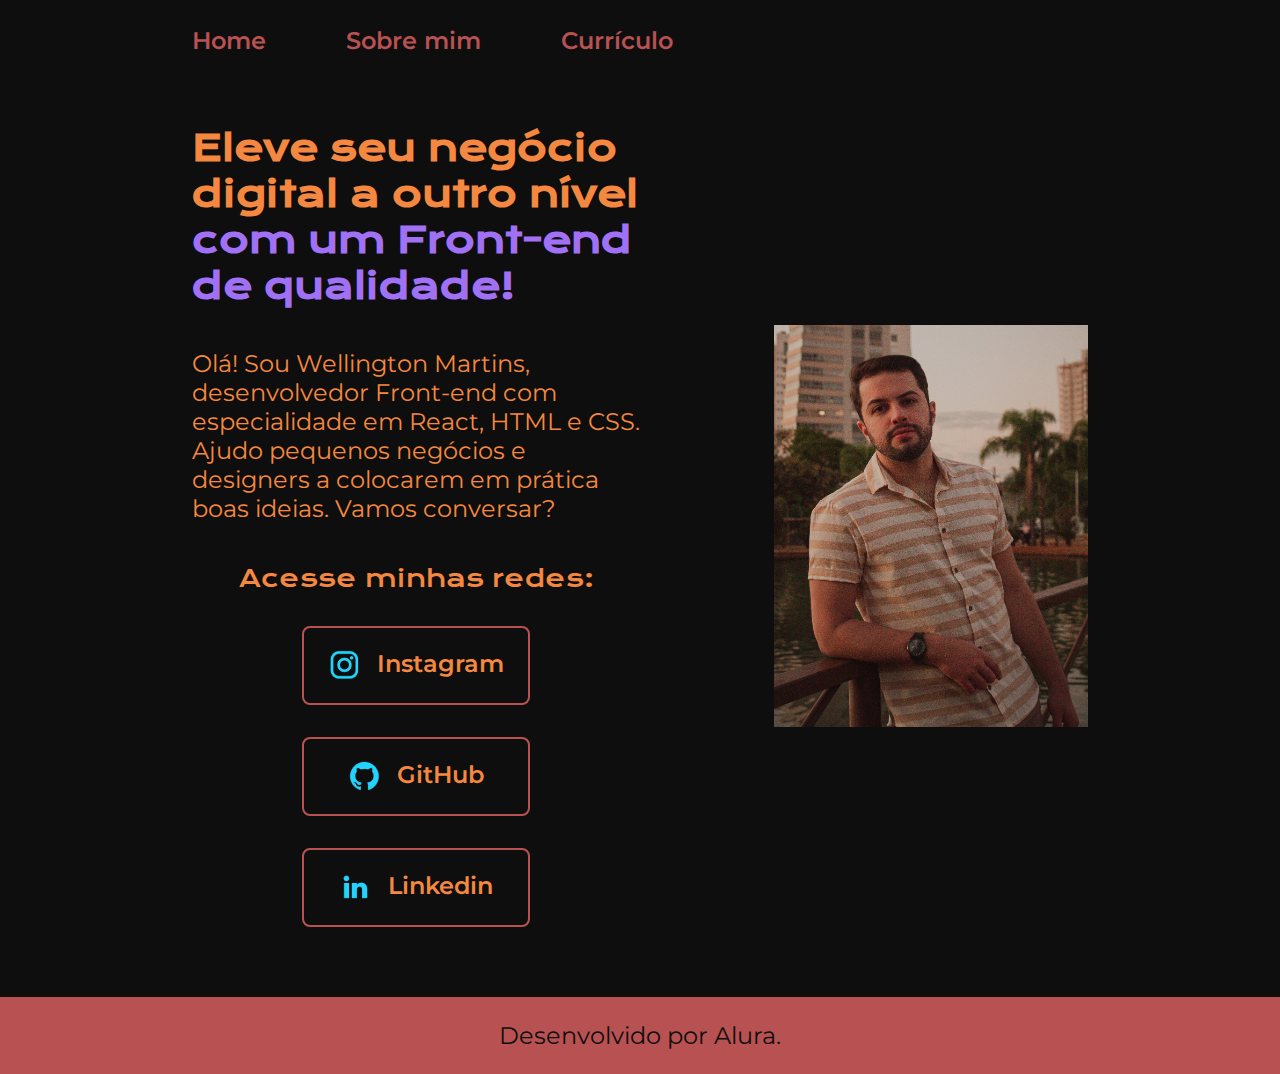
<file: index.html>
<!DOCTYPE html>
<html lang="pt-br">
<head>
    <meta charset="UTF-8">
    <meta http-equiv="X-UA-Compatible" content="IE=edge">
    <meta name="viewport" content="width=device-width, initial-scale=1.0">
    <title>Portfolio</title>
    <link rel="stylesheet" href="./styles/style.css">
</head>
<body>
    <header class="cabecalho">
        <nav class="cabecalho__menu">
            <a class="cabecalho__menu__link" href="index.html">Home</a>
            <a class="cabecalho__menu__link" href="about.html">Sobre mim</a>
            <a class="cabecalho__menu__link" href="curriculum.html">Currículo</a>
        </nav>
    </header>
    <main class="apresentacao">
        <section class="apresentacao__conteudo">
            <h1 class="apresentacao__conteudo__titulo">Eleve seu negócio digital a outro nível <strong class="titulo-destaque"> com um Front-end de qualidade!</strong></h1>
            <p class="apresentacao__conteudo__texto">
                Olá! Sou Wellington Martins, desenvolvedor Front-end com especialidade em React, HTML e CSS. Ajudo pequenos negócios e designers a colocarem em prática boas ideias. Vamos conversar?
            </p>
            <div class="apresentacao__links">
                <h2 class="apresentacao__links__subtitulo">Acesse minhas redes:</h2>
                <a class="apresentacao__links__navegacao" href="https://instagram.com/owellmartins">
                    <img  src="./assets/instagram.png">Instagram
                </a>
                <a class="apresentacao__links__navegacao" href="https://github.com/owellmartins">
                    <img src="./assets/github.png"> GitHub
                </a>
                <a class="apresentacao__links__navegacao" href="https://www.linkedin.com/in/wellington-martins-59301796/">
                    <img src="./assets/linkedin.png"> Linkedin
                </a>
            </div>
        </section>
        <img class="apresentacao__imagem" src="./assets/imagem.jpg" alt="Foto do Wellington Martins">
    </main>
    <footer class="rodape">
        <p>Desenvolvido por Alura.</p>
    </footer>
</body>
</html>
</file>
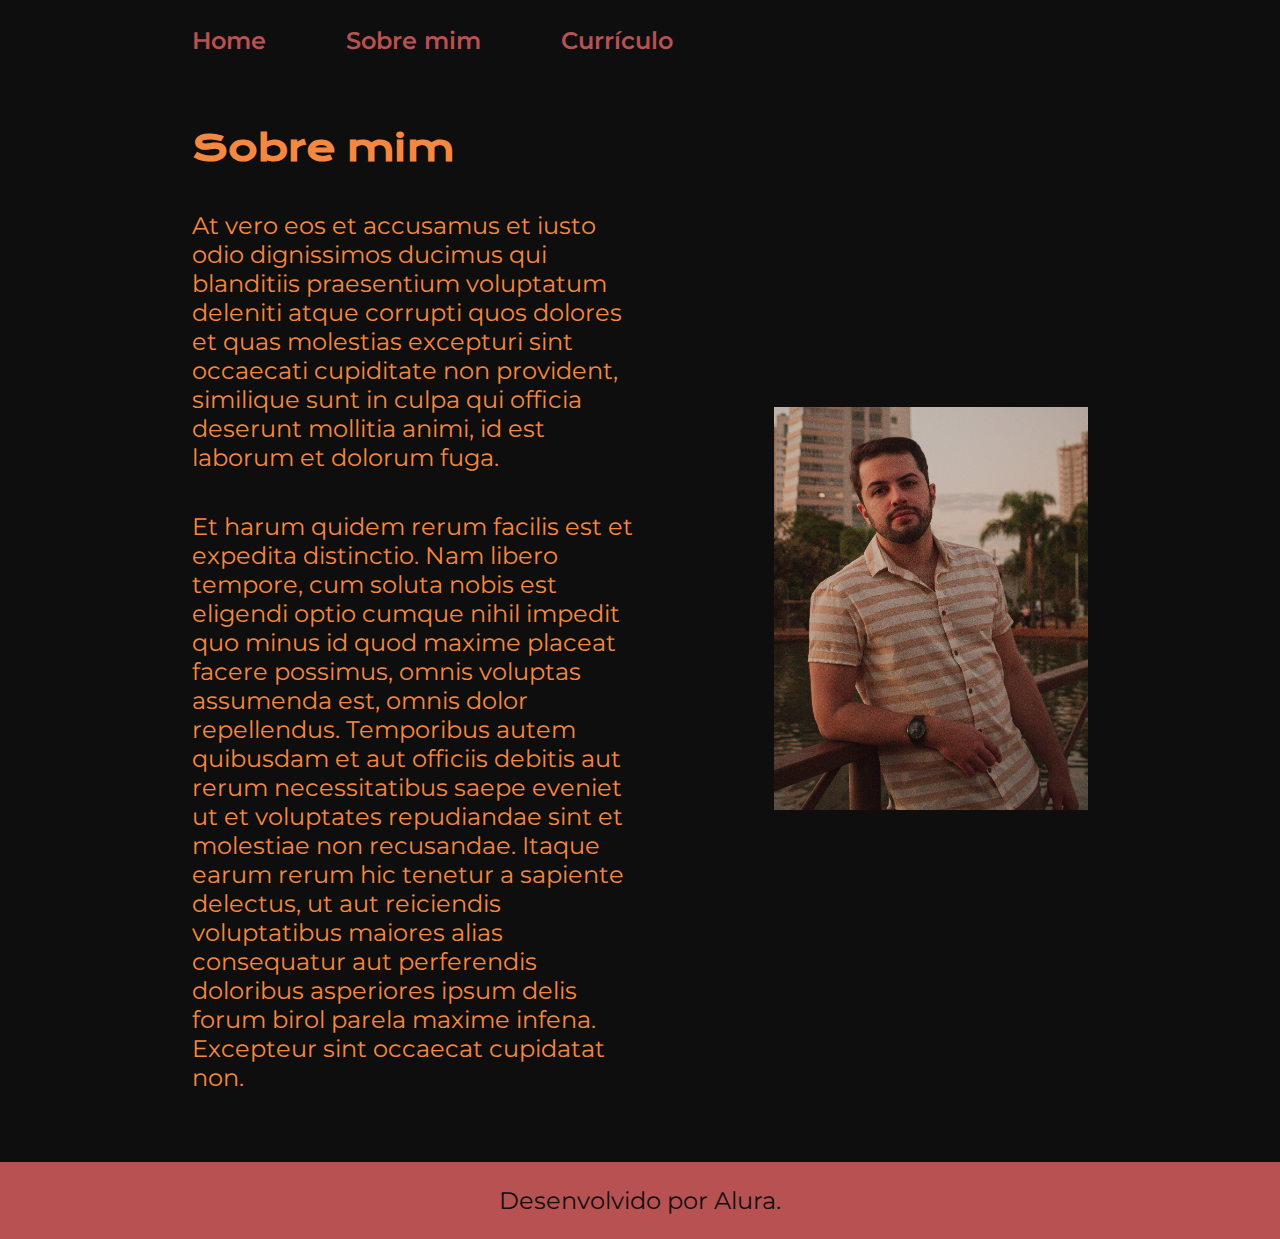
<file: about.html>
<!DOCTYPE html>
<html lang="pt-br">
<head>
    <meta charset="UTF-8">
    <meta http-equiv="X-UA-Compatible" content="IE=edge">
    <meta name="viewport" content="width=device-width, initial-scale=1.0">
    <title>Sobre mim</title>
    <link rel="stylesheet" href="./styles/style.css">
</head>
<body>
    <header class="cabecalho">
        <nav class="cabecalho__menu">
            <a class="cabecalho__menu__link" href="index.html">Home</a>
            <a class="cabecalho__menu__link" href="about.html">Sobre mim</a>
            <a class="cabecalho__menu__link" href="curriculum.html">Currículo</a>
        </nav>
    </header>
    <main class="apresentacao">
        <section class="apresentacao__conteudo">
            <h1 class="apresentacao__conteudo__titulo">Sobre mim</h1>
            <p class="apresentacao__conteudo__texto">At vero eos et accusamus et iusto odio dignissimos ducimus qui blanditiis praesentium voluptatum deleniti atque corrupti quos dolores et quas molestias excepturi sint occaecati cupiditate non provident, similique sunt in culpa qui officia deserunt mollitia animi, id est laborum et dolorum fuga.</p>
            <p class="apresentacao__conteudo__texto">Et harum quidem rerum facilis est et expedita distinctio. Nam libero tempore, cum soluta nobis est eligendi optio cumque nihil impedit quo minus id quod maxime placeat facere possimus, omnis voluptas assumenda est, omnis dolor repellendus. Temporibus autem quibusdam et aut officiis debitis aut rerum necessitatibus saepe eveniet ut et voluptates repudiandae sint et molestiae non recusandae. Itaque earum rerum hic tenetur a sapiente delectus, ut aut reiciendis voluptatibus maiores alias consequatur aut perferendis doloribus asperiores ipsum delis forum birol parela maxime infena. Excepteur sint occaecat cupidatat non.</p>
        </section>
        <img class="apresentacao__imagem" src="./assets/imagem.jpg" alt="Foto do Wellington Martins">
    </main>
    <footer class="rodape">
        <p>Desenvolvido por Alura.</p>
    </footer>
</body>
</html>
</file>
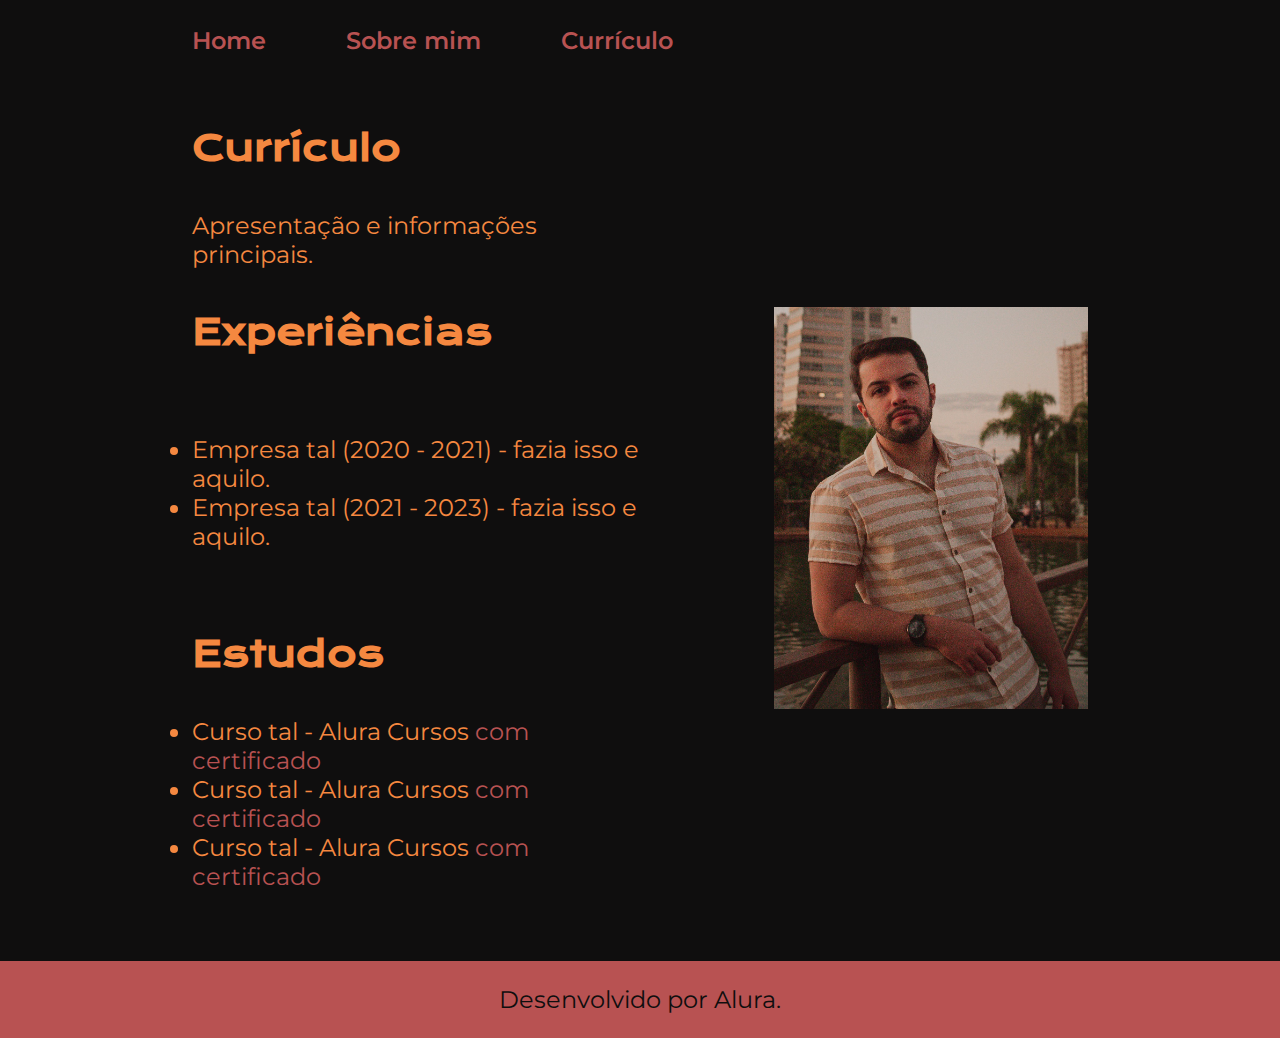
<file: curriculum.html>
<!DOCTYPE html>
<html lang="pt-br">
<head>
    <meta charset="UTF-8">
    <meta http-equiv="X-UA-Compatible" content="IE=edge">
    <meta name="viewport" content="width=device-width, initial-scale=1.0">
    <title>Currículo</title>
    <link rel="stylesheet" href="./styles/style.css">
</head>
<body>
    <header class="cabecalho">
        <nav class="cabecalho__menu">
            <a class="cabecalho__menu__link" href="index.html">Home</a>
            <a class="cabecalho__menu__link" href="about.html">Sobre mim</a>
            <a class="cabecalho__menu__link" href="curriculum.html">Currículo</a>
        </nav>
    </header>
    <main class="apresentacao">
        <section class="apresentacao__conteudo">
            <h1 class="apresentacao__conteudo__titulo">Currículo</h1>
            <p class="apresentacao__conteudo__texto">
                Apresentação e informações principais.
            </p>
            <h2 class="apresentacao__conteudo__titulo">Experiências</h2>
            <p class="apresentacao__conteudo__texto">
            <ul class="apresentacao__conteudo__texto">
                <li> Empresa tal (2020 - 2021) - fazia isso e aquilo.</li>
                <li> Empresa tal (2021 - 2023) - fazia isso e aquilo.</li>
            </ul>
            </p>
            <h3 class="apresentacao__conteudo__titulo">Estudos</h3>
            <div class="apresentacao__conteudo__texto">
            <ul class="apresentacao__conteudo__texto">
                <li>Curso tal - Alura Cursos <a href="linkdocertificado">com certificado</a></li>
                <li>Curso tal - Alura Cursos <a href="linkdocertificado">com certificado</a></li>
                <li>Curso tal - Alura Cursos <a href="linkdocertificado">com certificado</a></li>
            </ul>
            </div>
        </section>
        <img class="apresentacao__imagem" src="./assets/imagem.jpg" alt="Foto do Wellington Martins">
    </main>
    <footer class="rodape">
        <p>Desenvolvido por Alura.</p>
    </footer>
</body>
</html>
</file>
<file: styles/style.css>
@import url('https://fonts.googleapis.com/css2?family=Krona+One&family=Montserrat:wght@400;600&display=swap');

:root {
    --cor-primaria: #0F0E0E; 
    --cor-secundaria: #F58840;
    --cor-terciaria: #B85252;
    --cor-titulo-destaque: #A171F5; 
    --cor-hover: #EEEEEE;

    --fonte-primaria: 'Krona One', sans-serif;
    --fonte-secundaria: 'Montserrat', sans-serif; 
}

* {
    margin: 0;
    padding: 0;
}

body {
    box-sizing: border-box;
    background-color: var(--cor-primaria);
    color: var(--cor-secundaria);
}

.cabecalho {
    padding: 2% 0% 0% 15%;
}

.cabecalho__menu {
    display: flex;
    gap: 80px;
}

.cabecalho__menu__link {
    font-family: var(--fonte-secundaria);
    font-size: 1.5rem;
    font-weight: 600;
    color: var(--cor-terciaria);
    text-decoration: none;
}

.apresentacao {
    padding: 5.5% 15%;
    display: flex;
    align-items: center;
    justify-content: space-between;
    gap: 82px;
}

.apresentacao__imagem {
    width: 35%;
}

.apresentacao__conteudo {
    width: 50%;
    display: flex;
    flex-direction: column;
    gap: 40px;
}

.apresentacao__conteudo__titulo {
    font-size: 2.25rem;
    font-family: var(--fonte-primaria);
}

.titulo-destaque {
    color: var(--cor-titulo-destaque);
}

.apresentacao__conteudo__texto {
    font-size: 1.5rem;
    font-family: var(--fonte-secundaria);
}

.apresentacao__links {
    display: flex;
    flex-direction: column;
    justify-content: space-between;
    align-items: center;
    gap: 32px;
}

.apresentacao__links__subtitulo {
    font-family: var(--fonte-primaria);
    font-weight: 400;
    font-size: 1.5rem;
}

.apresentacao__links__navegacao {
    display: flex;
    justify-content: center;
    gap: 16px;
    border: 2px solid var(--cor-terciaria);
    width: 50%;
    text-align: center;
    border-radius: 8px;
    font-size: 1.5rem;
    font-weight: 600;
    padding: 21.5px 0;
    text-decoration: none;
    color: var(--cor-secundaria); 
    font-family: var(--fonte-secundaria);
}

.apresentacao__conteudo__texto a{
    text-decoration: none;
    color: var(--cor-terciaria);
}

.apresentacao__links__navegacao:hover {
    background-color: var(--cor-hover);
}

.rodape {
    padding: 24px;
    color: var(--cor-primaria);
    background-color: var(--cor-terciaria);
    text-align: center;
    font-family: var(--fonte-secundaria);
    font-size: 1.5rem;
    font-weight: 400;
}

@media (max-width: 1200px) {
    .cabecalho {
        padding: 10%;
    }

    .cabecalho__menu {
        justify-content: center;
    }
    
    .apresentacao {
        flex-direction: column-reverse;
        padding: 5%;
    }

    .apresentacao__conteudo {
        width: auto;
    }
}
</file>
